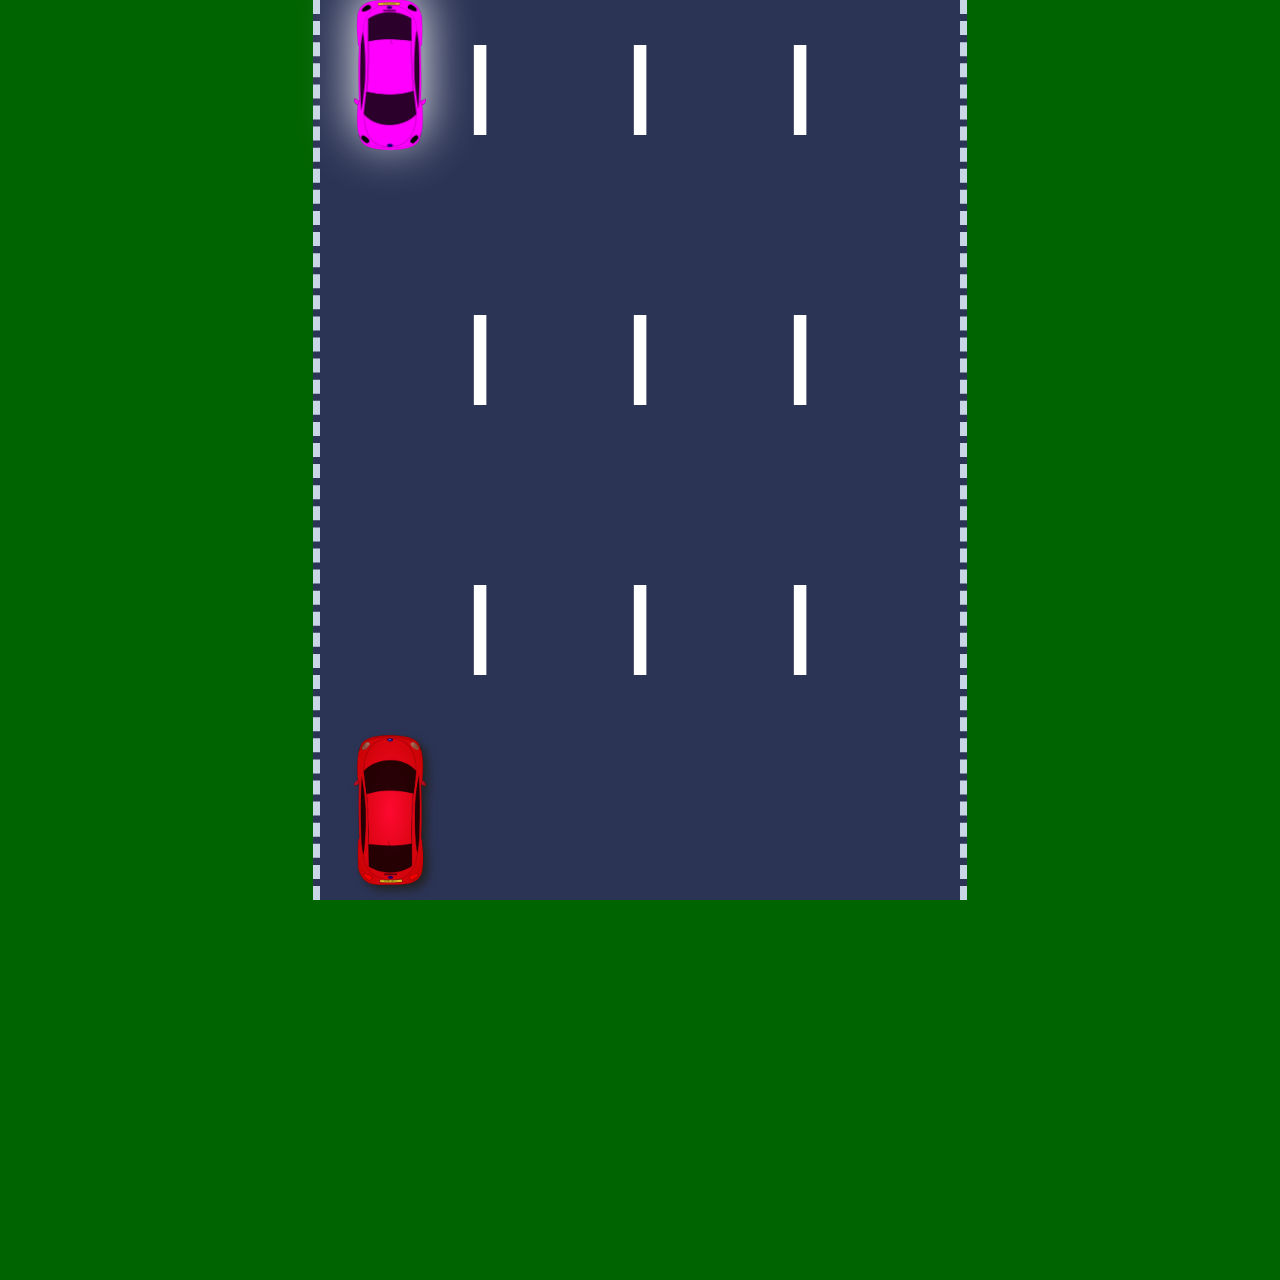
<file: index.html>
<!DOCTYPE html>
<html lang="en">

<head>
    <title>race-game</title>
    <link rel="stylesheet" href="styles.css">
    <meta name="viewport" content="width=device-width, initial-scale=1">
    <meta charset="utf8">
</head>

<body>
    <div id="over" class="hide">
        <p>GAME OVER<sup>Refresh your Browser!</sup></p>
    </div>
    <div class="carGame" id="carHome">
        <div class="gameArea">
            <div class="line">
                <div class="line-section"></div>
                <div class="line-section"></div>
                <div class="line-section"></div>
                <div class="line-section"></div>
            </div>
            <div class="line l2">
                <div class="line-section"></div>
                <div class="line-section"></div>
                <div class="line-section"></div>
                <div class="line-section"></div>
            </div>
            <div class="line l3">
                <div class="line-section"></div>
                <div class="line-section"></div>
                <div class="line-section"></div>
                <div class="line-section"></div>
            </div>
            <div id="enemy"></div>
            <div id="car"></div>
        </div>
    </div>
    <script type="text/javascript" src="js.js"></script>
</body>

</html>
</file>
<file: styles.css>
:root {
	--left: 27%;
	--right: 0;
	--en-left: 27%;
	--top: 0;
	--en-top: 0;
	--en-top-plus: 4s;
	--en-display: 'block'
}

* {
	margin: 0;
	padding: 0;
	transition: 0.15s ease-in;
}

body {
	overflow: hidden;
}

#car {
	filter: drop-shadow(5px 5px 5px #222);
	-webkit-filter: drop-shadow(5px 5px 5px #222);
	width: 7%;
	height: 150px;
	/* background-color: #fff; */
	background-image: url(asset/car.png);
	background-position: center;
	background-size: contain;
	background-repeat: no-repeat;
	position: fixed;
	bottom: 15px;
	margin: 0 auto;
	left: var(--left);
	/* right: var(--right); */
}

#enemy {
	z-index: 1;
	width: 7%;
	height: 150px;
	/* background-color: #fff; */
	background-image: url(asset/enemy.png);
	filter: drop-shadow(0px -10px 26px #fff);
	-webkit-filter: drop-shadow(0px -10px 26px #fff);
	background-position: center;
	background-position: center;
	background-size: contain;
	background-repeat: no-repeat;
	position: fixed;
	/* top: var(--en-top); */
	margin: 0 auto;
	left: var(--en-left);
	/* right: var(--en-right); */
	/* visibility:var(--en-display) ; */
	animation: enemy__movement var(--en-top-plus) linear infinite;

}

@keyframes enemy__movement {
	from {
		top: -35%;
	}

	to {
		top: 110%;
	}
}


.line {
	position: absolute;
	width: 2%;
	left: 50%;
	transform: translate(-50%, -25%);
	display: grid;
	grid-gap: 20%;
	grid-template-columns: 1fr;
	height: 100vh;
	animation: road-line 1s linear infinite;
	overflow: hidden;
}

.l2 {
	left: 25%;
}

.l3 {
	left: 75%;
}

.line-section {
	background-color: white;
}

@keyframes road-line {
	0% {
		bottom: 0px;
	}

	100% {
		bottom: -30%;
	}
}

.carGame {
	width: 100%;
	height: 100vw;
	background: #006400;
	/*background: url(back.jpg);*/
	background-repeat: no-repeat;
	background-size: 100% 100%;

}

.gameArea {
	height: 100vh;
	width: 50%;
	background: #2c3456;
	margin: auto;
	position: relative;
	overflow: hidden;
	border-right: 7px dashed #c8d6e5;
	border-left: 7px dashed #c8d6e5;
}


.hide {
	display: none;
}

/* game over */
#over {
	padding: 0;
	margin: 0;
	background: black;
	z-index: 99;
}

p {
	font-size: 8em;
	text-align: center;
	animation-name: example;
	animation-duration: 1s;
	animation-iteration-count: infinite;
	height: 100vh;
	display: flex;
	justify-content: center;
	align-items: center;
}

sup {
	font-size: 18px;
}

@keyframes example {
	0% {
		color: lime;
		text-shadow: 0 0 20px green;
	}

	25% {
		color: green;
		text-shadow: 2px 2px 2px lime;
		transform: translate(-2px, 1px);
	}

	40% {
		color: lime;
		text-shadow: none;
		transform: translate(0, 0);
	}

	50% {
		color: green;
		text-shadow: 5px 5px 2px blue, -5px -5px 2px red;
		transform: translate(0px, 5px);
	}

	70% {
		color: lime;
		text-shadow: none;
		transform: translate(0, 0);
	}

	80% {
		color: lime;
		text-shadow: 0 0 20px green;
		transform: translate(-2px, 1px);
	}

	100% {
		color: lime;
		text-shadow: none;
	}
}
</file>
